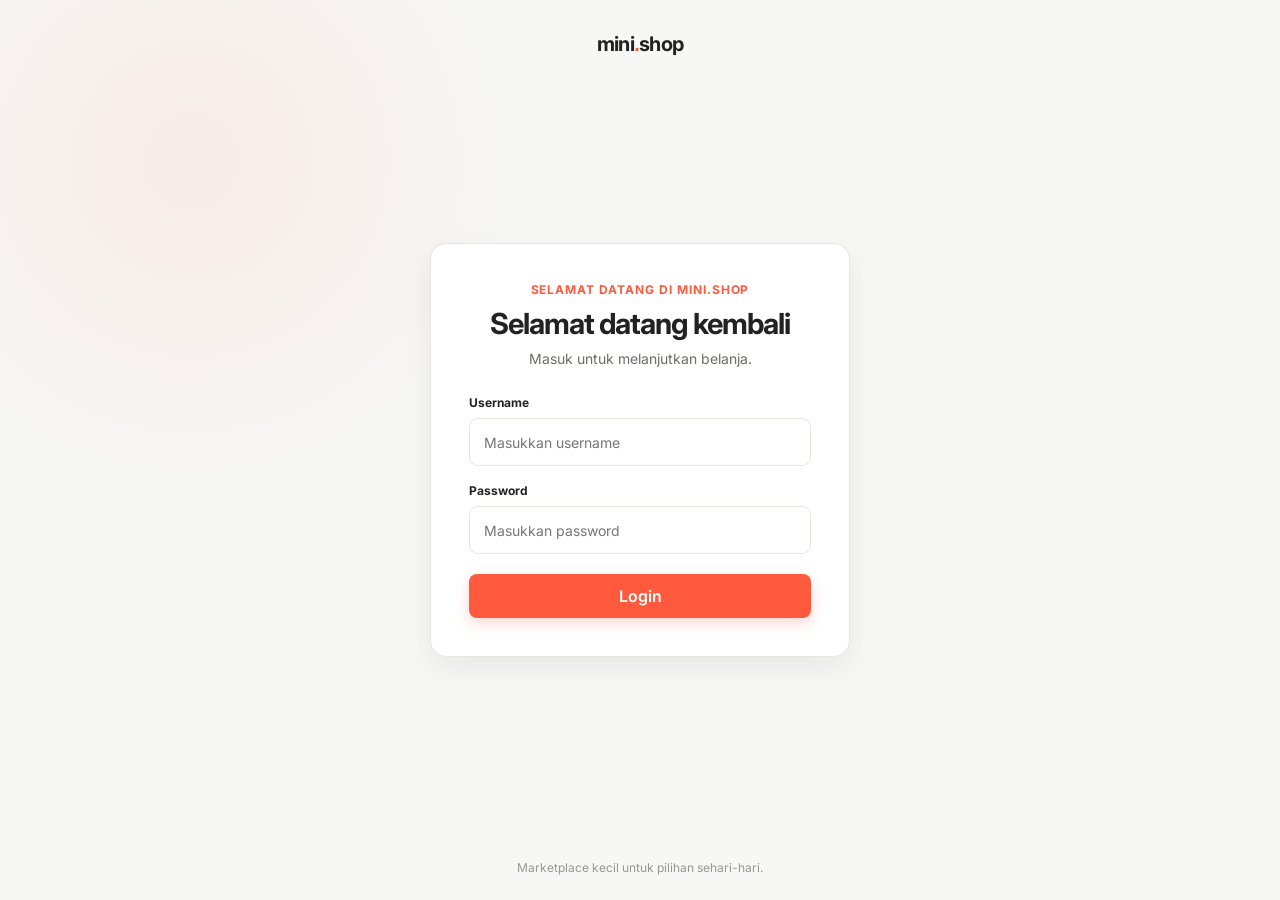
<file: Modul 2/index.html>
<!doctype html>
<html lang="id">
  <head>
    <meta charset="UTF-8" />
    <meta name="viewport" content="width=device-width, initial-scale=1.0" />
    <meta
      name="description"
      content="mini.shop — katalog belanja sederhana untuk kebutuhan sehari-hari."
    />
    <title>mini.shop — Product Catalog</title>
    <link rel="preconnect" href="https://fonts.googleapis.com" />
    <link rel="preconnect" href="https://fonts.gstatic.com" crossorigin />
    <link
      href="https://fonts.googleapis.com/css2?family=Inter:wght@400;500;600;700&display=swap"
      rel="stylesheet"
    />
    <link rel="stylesheet" href="./css/index.css" />
    <script src="./js/catalog.js" defer></script>
  </head>
  <body>
    <header class="navbar">
      <div class="nav-inner">
        <a class="logo" href="./index.html" aria-label="mini.shop home">mini<span>.</span>shop</a>

        <label class="nav-search" for="productSearch">
          <svg aria-hidden="true" viewBox="0 0 24 24">
            <circle cx="11" cy="11" r="7"></circle>
            <path d="m20 20-4-4"></path>
          </svg>
          <input
            id="productSearch"
            type="search"
            placeholder="Cari produk atau kategori..."
            autocomplete="off"
          />
        </label>

        <div class="nav-actions">
          <button class="nav-button cart-trigger" type="button" aria-label="Buka keranjang">
            <svg aria-hidden="true" viewBox="0 0 24 24">
              <path d="M3 4h2l2.4 10.2a2 2 0 0 0 2 1.5h7.8a2 2 0 0 0 1.9-1.4L21 8H7"></path>
              <circle cx="10" cy="20" r="1"></circle>
              <circle cx="18" cy="20" r="1"></circle>
            </svg>
            <span class="cart-text">Keranjang</span>
            <span class="cart-badge" id="cartBadge">0</span>
          </button>
          <span class="nav-divider" aria-hidden="true"></span>
          <span class="user-greeting">Halo, <strong id="userName">User</strong></span>
          <button class="nav-button" id="logoutButton" type="button">Logout</button>
        </div>
      </div>
    </header>

    <main class="catalog">
      <section class="filter-panel" aria-label="Pencarian dan filter produk">
        <label class="select-field" for="categoryFilter">
          <select id="categoryFilter">
            <option value="all">Semua kategori</option>
          </select>
        </label>

        <label class="select-field" for="sortProducts">
          <select id="sortProducts">
            <option value="default">Urutkan</option>
            <option value="price-asc">Harga: Termurah</option>
            <option value="price-desc">Harga: Termahal</option>
            <option value="rating-desc">Rating tertinggi</option>
          </select>
        </label>
        <span id="resultCount" class="result-count"></span>
      </section>

      <section class="products-section" aria-label="Daftar produk">
        <div id="globalError" class="status-card error-card hidden" role="alert">
          <span class="status-icon">!</span>
          <h3>Produk gagal dimuat</h3>
          <p id="errorMessage">Terjadi masalah saat menghubungi server.</p>
          <button class="button button-secondary" id="retryButton" type="button">Coba lagi</button>
        </div>

        <div id="emptyState" class="status-card hidden">
          <span class="status-icon search-status">⌕</span>
          <h3>Produk tidak ditemukan</h3>
          <p>Coba kata kunci lain atau hapus filter yang sedang digunakan.</p>
          <button class="button button-secondary" id="clearFilterButton" type="button">
            Hapus filter
          </button>
        </div>

        <div class="product-grid" id="productGrid" aria-live="polite"></div>

        <div class="load-more-wrap">
          <button class="button button-secondary hidden" id="loadMoreButton" type="button">
            Tampilkan lebih banyak
          </button>
        </div>
      </section>
    </main>

    <footer class="footer">
      <a class="logo footer-logo" href="./index.html">mini<span>.</span>shop</a>
      <span>© 2026 mini.shop</span>
    </footer>

    <div class="modal-layer hidden" id="productModal" role="presentation">
      <section class="product-modal" role="dialog" aria-modal="true" aria-labelledby="modalTitle">
        <button class="icon-button modal-close" type="button" data-close-modal aria-label="Tutup detail">
          ×
        </button>
        <div class="modal-image-wrap">
          <img id="modalImage" src="" alt="" />
        </div>
        <div class="modal-details">
          <span class="modal-category" id="modalCategory"></span>
          <h2 id="modalTitle"></h2>
          <p class="brand" id="modalBrand"></p>
          <div class="modal-facts">
            <span class="rating">★ <strong id="modalRating"></strong></span>
            <span aria-hidden="true">•</span>
            <span id="modalStock"></span>
          </div>
          <p class="description" id="modalDescription"></p>
          <div class="modal-price">
            <strong id="modalPrice"></strong>
            <span id="modalDiscount"></span>
          </div>
          <button class="button button-primary" id="modalAddButton" type="button">
            Tambah ke Keranjang
          </button>
        </div>
      </section>
    </div>

    <div class="modal-layer cart-layer hidden" id="cartLayer" role="presentation">
      <aside class="cart-drawer" role="dialog" aria-modal="true" aria-labelledby="cartTitle">
        <div class="cart-header">
          <div>
            <span class="eyebrow">Belanjaanmu</span>
            <h2 id="cartTitle">Keranjang</h2>
          </div>
          <button class="icon-button" type="button" data-close-cart aria-label="Tutup keranjang">
            ×
          </button>
        </div>

        <div class="cart-list" id="cartList"></div>

        <div class="cart-empty hidden" id="emptyCart">
          <span class="status-icon">⌑</span>
          <h3>Keranjang masih kosong</h3>
          <p>Produk yang kamu tambahkan akan muncul di sini.</p>
          <button class="button button-secondary" type="button" data-close-cart>
            Lanjut belanja
          </button>
        </div>

        <div class="cart-summary" id="cartSummary">
          <div><span>Total item</span><strong id="cartTotalItems">0</strong></div>
          <div class="grand-total"><span>Total belanja</span><strong id="cartTotalPrice">$0.00</strong></div>
          <button class="button button-primary" type="button">Lihat ringkasan belanja</button>
          <button class="button button-plain" type="button" data-close-cart>Lanjut belanja</button>
        </div>
      </aside>
    </div>

    <div class="toast hidden" id="toast" role="status" aria-live="polite"></div>
  </body>
</html>
</file>
<file: Modul 2/css/index.css>
:root {
  --accent: #ff5a3d;
  --accent-dark: #e94a2f;
  --accent-soft: #fff0ec;
  --ink: #222222;
  --muted: #6e6d69;
  --subtle: #989690;
  --line: #e8e6e1;
  --surface: #ffffff;
  --canvas: #f7f7f5;
  --warm: #f1eee9;
  --danger: #b53928;
  --danger-soft: #fff1ee;
  --nav-surface: #fff3ef;
  --nav-line: #f2d8d1;
  --shadow: 0 10px 30px rgba(32, 28, 24, 0.07);
  --shadow-hover: 0 16px 34px rgba(32, 28, 24, 0.12);
  --radius-small: 8px;
  --radius: 12px;
  --radius-large: 16px;
  color: var(--ink);
  font-family: "Inter", Arial, sans-serif;
  font-synthesis: none;
}

* {
  box-sizing: border-box;
}

html {
  background: var(--canvas);
  scroll-behavior: smooth;
}

body {
  min-width: 320px;
  min-height: 100vh;
  margin: 0;
  background: var(--canvas);
  color: var(--ink);
}

body.no-scroll {
  overflow: hidden;
}

button,
input,
select {
  font: inherit;
}

button,
a {
  -webkit-tap-highlight-color: transparent;
}

button {
  cursor: pointer;
}

img {
  display: block;
  max-width: 100%;
}

.hidden {
  display: none !important;
}

svg {
  width: 20px;
  height: 20px;
  fill: none;
  stroke: currentColor;
  stroke-linecap: round;
  stroke-linejoin: round;
  stroke-width: 1.8;
}

.logo {
  flex: 0 0 auto;
  color: var(--ink);
  font-size: 20px;
  font-weight: 700;
  letter-spacing: -0.7px;
  text-decoration: none;
}

.logo span,
.eyebrow {
  color: var(--accent);
}

.eyebrow {
  display: block;
  margin-bottom: 9px;
  font-size: 12px;
  font-weight: 700;
  letter-spacing: 0.08em;
  text-transform: uppercase;
}

.button {
  min-height: 44px;
  display: inline-flex;
  align-items: center;
  justify-content: center;
  gap: 8px;
  border: 1px solid transparent;
  border-radius: var(--radius-small);
  padding: 0 18px;
  font-weight: 600;
  transition:
    background 160ms ease,
    border-color 160ms ease,
    color 160ms ease,
    transform 160ms ease,
    box-shadow 160ms ease;
}

.button:disabled {
  cursor: not-allowed;
  opacity: 0.65;
}

.button-primary {
  background: var(--accent);
  color: white;
  box-shadow: 0 5px 14px rgba(255, 90, 61, 0.24);
}

.button-primary:hover:not(:disabled) {
  background: var(--accent-dark);
  transform: translateY(-1px);
}

.button-secondary {
  border-color: var(--line);
  background: var(--surface);
  color: var(--ink);
}

.button-secondary:hover {
  border-color: #cbc7c0;
  box-shadow: 0 5px 14px rgba(32, 28, 24, 0.06);
}

.button-plain {
  background: transparent;
  color: var(--muted);
}

.button-plain:hover {
  color: var(--ink);
}

button:focus-visible,
a:focus-visible,
input:focus-visible,
select:focus-visible,
.product-card:focus-visible {
  outline: 3px solid rgba(255, 90, 61, 0.25);
  outline-offset: 2px;
}
.navbar {
  position: sticky;
  z-index: 20;
  top: 0;
  border-bottom: 1px solid var(--line);
  background: rgba(255, 255, 255, 0.96);
  backdrop-filter: blur(12px);
}

.nav-inner {
  width: min(calc(100% - 48px), 1320px);
  height: 64px;
  display: flex;
  align-items: center;
  justify-content: space-between;
  gap: 24px;
  margin: 0 auto;
}

.nav-actions {
  display: flex;
  align-items: center;
  gap: 6px;
  white-space: nowrap;
}

.nav-button {
  min-height: 38px;
  display: inline-flex;
  align-items: center;
  gap: 7px;
  position: relative;
  border: 0;
  border-radius: var(--radius-small);
  padding: 0 10px;
  background: transparent;
  color: var(--muted);
  font-weight: 600;
}

.nav-button:hover {
  background: var(--warm);
  color: var(--ink);
}

.nav-divider {
  width: 1px;
  height: 24px;
  margin: 0 6px;
  background: var(--line);
}

.user-greeting {
  margin-right: 8px;
  color: var(--muted);
  font-size: 14px;
}

.user-greeting strong {
  color: var(--ink);
}

.cart-badge {
  min-width: 19px;
  height: 19px;
  display: grid;
  place-items: center;
  position: absolute;
  top: -3px;
  left: 23px;
  border: 2px solid white;
  border-radius: 50%;
  background: var(--accent);
  color: white;
  font-size: 10px;
  font-weight: 700;
}

.catalog {
  width: min(calc(100% - 48px), 1320px);
  margin: 0 auto;
  padding: 38px 0 72px;
}

.hero {
  padding-bottom: 28px;
}

.hero h1 {
  margin: 7px 0 0;
  font-size: clamp(28px, 2.8vw, 38px);
  line-height: 1.15;
  letter-spacing: -0.035em;
}

.hero p {
  margin: 9px 0 0;
  color: var(--muted);
  font-size: 14px;
}

.welcome-line {
  color: var(--muted);
  font-size: 13px;
}

.filter-panel {
  display: grid;
  grid-template-columns: minmax(280px, 1fr) 210px 230px;
  gap: 12px;
}

.search-field {
  height: 48px;
  display: flex;
  align-items: center;
  gap: 11px;
  border: 1px solid var(--line);
  border-radius: 10px;
  padding: 0 16px;
  background: var(--surface);
  color: var(--subtle);
}

.search-field:focus-within,
.select-field:focus-within {
  border-color: var(--accent);
  box-shadow: 0 0 0 3px var(--accent-soft);
}

.search-field input {
  width: 100%;
  border: 0;
  outline: 0;
  background: transparent;
  color: var(--ink);
  font-size: 14px;
}

input::placeholder {
  color: var(--subtle);
}

.select-field {
  min-width: 0;
  height: 48px;
  display: grid;
  align-content: center;
  border: 1px solid var(--line);
  border-radius: 10px;
  padding: 6px 13px;
  background: var(--surface);
}

.select-field span {
  color: var(--subtle);
  font-size: 10px;
  font-weight: 700;
  letter-spacing: 0.05em;
  text-transform: uppercase;
}

.select-field select {
  width: 100%;
  border: 0;
  outline: 0;
  background: transparent;
  color: var(--ink);
  font-size: 14px;
  font-weight: 600;
}

.category-shortcuts {
  display: flex;
  align-items: center;
  gap: 4px;
  margin: 14px 0 40px;
  padding-bottom: 4px;
  overflow-x: auto;
}

.category-button {
  min-height: 36px;
  flex: 0 0 auto;
  border: 0;
  border-radius: var(--radius-small);
  padding: 0 13px;
  background: transparent;
  color: var(--muted);
  font-size: 14px;
  font-weight: 600;
}

.category-button:hover {
  background: var(--warm);
  color: var(--ink);
}

.category-button.active {
  background: var(--accent);
  color: white;
}

.section-heading {
  display: flex;
  align-items: flex-end;
  justify-content: space-between;
  gap: 20px;
  margin-bottom: 22px;
}

.section-heading .eyebrow {
  margin-bottom: 7px;
}

.section-heading h2 {
  margin: 0;
  font-size: 25px;
  letter-spacing: -0.025em;
}

.result-count {
  color: var(--muted);
  font-size: 13px;
}

.product-grid {
  display: grid;
  grid-template-columns: repeat(4, minmax(0, 1fr));
  gap: 20px;
}

.product-card {
  min-width: 0;
  overflow: hidden;
  border: 1px solid var(--line);
  border-radius: var(--radius);
  background: var(--surface);
  box-shadow: 0 4px 15px rgba(32, 28, 24, 0.035);
  cursor: pointer;
  transition:
    transform 180ms ease,
    box-shadow 180ms ease,
    border-color 180ms ease;
}

.product-card:hover {
  transform: translateY(-4px);
  border-color: #dad6cf;
  box-shadow: var(--shadow-hover);
}

.product-image-wrap {
  aspect-ratio: 1.18 / 1;
  position: relative;
  overflow: hidden;
  background: var(--warm);
}

.product-image {
  width: 100%;
  height: 100%;
  object-fit: contain;
  padding: 12px;
  transition: transform 300ms ease;
}

.product-card:hover .product-image {
  transform: scale(1.035);
}

.discount-badge {
  position: absolute;
  top: 12px;
  left: 12px;
  border-radius: 6px;
  padding: 5px 8px;
  background: var(--surface);
  color: var(--accent-dark);
  box-shadow: 0 4px 12px rgba(32, 28, 24, 0.1);
  font-size: 11px;
  font-weight: 700;
}

.product-content {
  padding: 16px;
}

.product-meta {
  display: flex;
  align-items: center;
  justify-content: space-between;
  color: var(--muted);
  font-size: 11px;
  font-weight: 600;
}

.rating {
  color: var(--ink);
  font-size: 12px;
  font-weight: 700;
}

.rating::first-letter {
  color: #f5a623;
}

.product-content h3 {
  min-height: 40px;
  margin: 8px 0 16px;
  font-size: 15px;
  line-height: 1.35;
  letter-spacing: -0.01em;
}

.product-footer {
  display: flex;
  align-items: center;
  justify-content: space-between;
  gap: 12px;
}

.product-footer > strong {
  font-size: 17px;
}

.add-cart-button {
  width: 38px;
  height: 38px;
  display: grid;
  flex: 0 0 auto;
  place-items: center;
  border: 1px solid var(--accent);
  border-radius: var(--radius-small);
  background: var(--accent);
  color: white;
  font-size: 21px;
  line-height: 1;
}

.add-cart-button:hover {
  background: var(--accent-dark);
  transform: rotate(4deg);
}

.load-more-wrap {
  display: flex;
  justify-content: center;
  margin-top: 38px;
}

.load-more-wrap .button {
  min-width: 180px;
}

.status-card {
  min-height: 340px;
  display: flex;
  flex-direction: column;
  align-items: center;
  justify-content: center;
  border: 1px dashed #d9d6cf;
  border-radius: var(--radius-large);
  background: var(--surface);
  text-align: center;
}

.status-icon {
  width: 58px;
  height: 58px;
  display: grid;
  place-items: center;
  margin-bottom: 16px;
  border-radius: 50%;
  background: var(--danger-soft);
  color: var(--danger);
  font-size: 24px;
  font-weight: 700;
}

.search-status {
  background: var(--accent-soft);
  color: var(--accent);
}

.status-card h3 {
  margin: 0;
  font-size: 19px;
}

.status-card p {
  max-width: 440px;
  margin: 9px 20px 20px;
  color: var(--muted);
  font-size: 14px;
  line-height: 1.6;
}

.skeleton-card {
  pointer-events: none;
}

.skeleton-card:hover {
  transform: none;
}

.skeleton {
  display: block;
  height: 12px;
  border-radius: 6px;
  background: linear-gradient(90deg, #eeece8 25%, #f7f6f3 50%, #eeece8 75%);
  background-size: 200% 100%;
  animation: shimmer 1.35s infinite;
}

.skeleton-image {
  height: 240px;
  border-radius: 0;
}

.skeleton-content {
  display: grid;
  gap: 14px;
  padding: 18px;
}

.skeleton-short {
  width: 35%;
  height: 9px;
}

.skeleton-medium {
  width: 60%;
}

@keyframes shimmer {
  to {
    background-position: -200% 0;
  }
}

.footer {
  width: min(calc(100% - 48px), 1320px);
  display: flex;
  align-items: center;
  gap: 22px;
  margin: 0 auto;
  padding: 28px 0;
  border-top: 1px solid var(--line);
  color: var(--muted);
  font-size: 12px;
}

.footer p {
  margin: 0;
}

.footer > span {
  margin-left: auto;
}

.footer-logo {
  font-size: 16px;
}

.modal-layer {
  position: fixed;
  z-index: 50;
  inset: 0;
  display: grid;
  place-items: center;
  padding: 28px;
  background: rgba(24, 22, 20, 0.54);
  animation: fade-in 150ms ease-out;
}

@keyframes fade-in {
  from {
    opacity: 0;
  }
}

.product-modal {
  width: min(900px, 100%);
  display: grid;
  grid-template-columns: 1.03fr 0.97fr;
  position: relative;
  overflow: hidden;
  border-radius: var(--radius-large);
  background: var(--surface);
  box-shadow: 0 30px 80px rgba(20, 17, 14, 0.24);
  animation: modal-in 190ms ease-out;
}

@keyframes modal-in {
  from {
    transform: translateY(12px) scale(0.985);
    opacity: 0;
  }
}

.icon-button {
  width: 40px;
  height: 40px;
  display: grid;
  place-items: center;
  border: 1px solid var(--line);
  border-radius: var(--radius-small);
  background: var(--surface);
  color: var(--ink);
  font-size: 24px;
  line-height: 1;
}

.modal-close {
  position: absolute;
  z-index: 2;
  top: 16px;
  right: 16px;
  box-shadow: 0 4px 12px rgba(20, 17, 14, 0.1);
}

.modal-image-wrap {
  min-height: 530px;
  display: grid;
  place-items: center;
  background: var(--warm);
}

.modal-image-wrap img {
  width: 100%;
  height: 100%;
  max-height: 530px;
  padding: 28px;
  object-fit: contain;
}

.modal-details {
  display: flex;
  flex-direction: column;
  justify-content: center;
  padding: 54px 48px 44px;
}

.modal-category {
  color: var(--accent);
  font-size: 12px;
  font-weight: 700;
  letter-spacing: 0.06em;
  text-transform: uppercase;
}

.modal-details h2 {
  margin: 10px 0 4px;
  padding-right: 24px;
  font-size: 29px;
  line-height: 1.15;
  letter-spacing: -0.035em;
}

.brand {
  margin: 0;
  color: var(--muted);
  font-size: 13px;
}

.modal-facts {
  display: flex;
  align-items: center;
  gap: 9px;
  margin: 22px 0;
  color: var(--muted);
  font-size: 13px;
}

.description {
  margin: 0;
  color: var(--muted);
  font-size: 14px;
  line-height: 1.72;
}

.modal-price {
  display: flex;
  align-items: center;
  gap: 12px;
  margin: 26px 0 24px;
}

.modal-price strong {
  font-size: 27px;
}

.modal-price span {
  margin-left: auto;
  border-radius: 6px;
  padding: 5px 8px;
  background: var(--accent-soft);
  color: var(--accent-dark);
  font-size: 11px;
  font-weight: 700;
}

.cart-layer {
  display: flex;
  justify-content: flex-end;
  padding: 0;
}

.cart-drawer {
  width: min(440px, 100%);
  height: 100%;
  display: flex;
  flex-direction: column;
  background: var(--surface);
  box-shadow: -20px 0 55px rgba(20, 17, 14, 0.18);
  animation: drawer-in 220ms ease-out;
}

@keyframes drawer-in {
  from {
    transform: translateX(100%);
  }
}

.cart-header {
  display: flex;
  align-items: center;
  justify-content: space-between;
  padding: 26px 24px 20px;
  border-bottom: 1px solid var(--line);
}

.cart-header .eyebrow {
  margin-bottom: 4px;
}

.cart-header h2 {
  margin: 0;
  font-size: 22px;
}

.cart-list {
  flex: 1;
  overflow-y: auto;
  padding: 6px 24px;
}

.cart-item {
  display: grid;
  grid-template-columns: 86px 1fr;
  gap: 15px;
  padding: 18px 0;
  border-bottom: 1px solid var(--line);
}

.cart-item > img {
  width: 86px;
  height: 92px;
  border-radius: 9px;
  background: var(--warm);
  object-fit: contain;
}

.cart-item-details {
  min-width: 0;
}

.cart-item-heading {
  display: flex;
  align-items: flex-start;
  justify-content: space-between;
  gap: 8px;
}

.cart-item-heading h3 {
  margin: 2px 0 6px;
  font-size: 14px;
  line-height: 1.35;
}

.remove-button {
  border: 0;
  padding: 3px;
  background: transparent;
  color: var(--danger);
  font-size: 11px;
  font-weight: 600;
}

.cart-item-details > strong {
  font-size: 14px;
}

.quantity-control {
  display: inline-flex;
  align-items: center;
  gap: 12px;
  margin-top: 12px;
}

.quantity-control button {
  width: 28px;
  height: 28px;
  border: 1px solid var(--line);
  border-radius: 6px;
  background: var(--surface);
}

.quantity-control span {
  min-width: 12px;
  text-align: center;
  font-size: 12px;
  font-weight: 700;
}

.cart-summary {
  display: grid;
  gap: 11px;
  padding: 20px 24px 24px;
  border-top: 1px solid var(--line);
  background: var(--canvas);
}

.cart-summary > div {
  display: flex;
  justify-content: space-between;
  color: var(--muted);
  font-size: 13px;
}

.cart-summary .grand-total {
  align-items: baseline;
  color: var(--ink);
  font-size: 16px;
}

.grand-total strong {
  font-size: 23px;
}

.cart-empty {
  display: flex;
  flex: 1;
  flex-direction: column;
  align-items: center;
  justify-content: center;
  padding: 32px;
  text-align: center;
}

.cart-empty .status-icon {
  background: var(--accent-soft);
  color: var(--accent);
}

.cart-empty h3 {
  margin: 0;
  font-size: 19px;
}

.cart-empty p {
  margin: 9px 0 20px;
  color: var(--muted);
  font-size: 14px;
}

.toast {
  position: fixed;
  z-index: 80;
  right: 24px;
  bottom: 24px;
  max-width: 360px;
  border-radius: 10px;
  padding: 13px 16px;
  background: var(--ink);
  color: white;
  box-shadow: var(--shadow);
  font-size: 13px;
  font-weight: 600;
  animation: toast-in 180ms ease-out;
}

@keyframes toast-in {
  from {
    transform: translateY(8px);
    opacity: 0;
  }
}


@media (max-width: 1024px) {
  .nav-inner,
  .catalog,
  .footer {
    width: min(calc(100% - 36px), 1320px);
  }

  .nav-inner {
    gap: 16px;
  }

  .product-grid {
    grid-template-columns: repeat(3, minmax(0, 1fr));
  }

  .filter-panel {
    grid-template-columns: 1fr 190px 210px;
  }
}

@media (max-width: 780px) {
  .nav-inner {
    height: 64px;
  }

  .nav-actions {
    margin-left: auto;
  }

  .catalog {
    padding-top: 38px;
  }

  .filter-panel {
    grid-template-columns: 1fr 1fr;
  }

  .search-field {
    grid-column: 1 / -1;
  }

  .product-grid {
    grid-template-columns: repeat(2, minmax(0, 1fr));
  }

  .product-modal {
    max-height: calc(100vh - 40px);
    grid-template-columns: 1fr;
    overflow-y: auto;
  }

  .modal-image-wrap {
    min-height: 280px;
    max-height: 330px;
  }

  .modal-image-wrap img {
    max-height: 330px;
  }

  .modal-details {
    padding: 32px 28px;
  }
}

@media (max-width: 540px) {
  .nav-inner,
  .catalog,
  .footer {
    width: min(calc(100% - 28px), 1320px);
  }

  .navbar .logo {
    font-size: 18px;
  }

  .cart-text {
    display: none;
  }

  .nav-actions > .nav-button:last-child {
    padding: 0 6px;
    font-size: 12px;
  }

  .catalog {
    padding-top: 26px;
  }

  .hero h1 {
    font-size: 30px;
  }

  .hero p {
    max-width: 320px;
    font-size: 14px;
    line-height: 1.55;
  }

  .filter-panel {
    grid-template-columns: 1fr;
  }

  .search-field {
    grid-column: auto;
  }

  .category-shortcuts {
    margin-bottom: 36px;
  }

  .product-grid {
    gap: 12px;
  }

  .product-content {
    padding: 12px;
  }

  .product-content h3 {
    min-height: 38px;
    margin-bottom: 12px;
    font-size: 13px;
  }

  .product-meta {
    font-size: 9px;
  }

  .product-footer > strong {
    font-size: 15px;
  }

  .add-cart-button {
    width: 35px;
    height: 35px;
  }

  .result-count {
    display: none;
  }

  .modal-layer {
    align-items: flex-end;
    padding: 0;
  }

  .product-modal {
    max-height: 94vh;
    border-radius: var(--radius-large) var(--radius-large) 0 0;
  }

  .footer {
    flex-wrap: wrap;
  }

  .footer > span {
    width: 100%;
    margin: 0;
  }


}

@media (max-width: 430px) {
  .user-greeting,
  .nav-divider {
    display: none;
  }
}

@media (max-width: 370px) {
  .product-grid {
    grid-template-columns: 1fr;
  }
}




/* Compact catalog layout */
.navbar {
  border-bottom: 1px solid var(--nav-line);
  background: rgba(255, 243, 239, 0.97);
  backdrop-filter: blur(12px);
}

.navbar .logo {
  color: var(--ink);
}

.nav-inner {
  height: 64px;
  justify-content: initial;
  gap: 18px;
}

.nav-search {
  height: 40px;
  display: flex;
  flex: 1;
  align-items: center;
  gap: 9px;
  border: 1px solid var(--line);
  border-radius: var(--radius-small);
  padding: 0 13px;
  background: var(--surface);
  color: var(--subtle);
}

.nav-search:focus-within {
  border-color: var(--accent);
  background: var(--surface);
  box-shadow: 0 0 0 3px var(--accent-soft);
}

.nav-search input {
  width: 100%;
  border: 0;
  outline: 0;
  background: transparent;
  color: var(--ink);
  font-size: 13px;
}

.nav-search input::placeholder {
  color: var(--subtle);
}

.nav-actions {
  margin-left: 0;
}

.nav-button {
  border: 1px solid transparent;
  color: var(--muted);
}

.nav-button:hover {
  background: rgba(255, 90, 61, 0.09);
  color: var(--ink);
}

.nav-divider {
  background: var(--nav-line);
}

.user-greeting {
  color: var(--muted);
}

.user-greeting strong {
  color: var(--ink);
}

.cart-badge {
  border-color: var(--nav-surface);
}

.catalog {
  width: 100%;
  padding: 0 0 64px;
}

.filter-panel {
  min-height: 68px;
  display: flex;
  align-items: center;
  gap: 10px;
  border-bottom: 1px solid var(--line);
  padding: 10px max(24px, calc((100% - 1320px) / 2));
  background: var(--surface);
}

.select-field {
  width: 180px;
  height: 42px;
  display: flex;
  align-items: center;
  border-radius: var(--radius-small);
  padding: 0 10px;
}

.select-field select {
  font-size: 13px;
  font-weight: 500;
}

.products-section {
  width: min(calc(100% - 48px), 1320px);
  margin: 0 auto;
  padding-top: 26px;
}

.result-count {
  margin-left: auto;
}

.footer {
  justify-content: space-between;
}

.footer > span {
  margin-left: 0;
}

@media (max-width: 1024px) {
  .filter-panel {
    display: flex;
    padding-inline: 18px;
  }
}

@media (max-width: 780px) {
  .navbar .logo {
    font-size: 18px;
  }

  .nav-inner {
    gap: 12px;
  }

  .user-greeting,
  .nav-divider {
    display: none;
  }

  .filter-panel {
    display: flex;
    min-height: 62px;
  }

  .select-field {
    width: 170px;
  }

  .products-section {
    width: min(calc(100% - 36px), 1320px);
    padding-top: 20px;
  }
}

@media (max-width: 580px) {
  .nav-inner {
    width: calc(100% - 24px);
  }

  .navbar .logo {
    display: none;
  }

  .cart-text,
  #logoutButton {
    display: none;
  }

  .filter-panel {
    align-items: stretch;
    flex-wrap: wrap;
    padding: 10px 12px;
  }

  .select-field {
    width: calc(50% - 5px);
  }

  .result-count {
    width: 100%;
    margin-left: 0;
    text-align: right;
  }

  .products-section {
    width: calc(100% - 24px);
  }
}
</file>
<file: Modul 2/css/login.css>
:root {
  --accent: #ff5a3d;
  --accent-dark: #e94a2f;
  --accent-soft: #fff0ec;
  --ink: #222222;
  --muted: #6e6d69;
  --subtle: #989690;
  --line: #e8e6e1;
  --surface: #ffffff;
  --canvas: #f7f7f5;
  --warm: #f1eee9;
  --danger: #b53928;
  --danger-soft: #fff1ee;
  --nav-surface: #fff3ef;
  --nav-line: #f2d8d1;
  --shadow: 0 10px 30px rgba(32, 28, 24, 0.07);
  --shadow-hover: 0 16px 34px rgba(32, 28, 24, 0.12);
  --radius-small: 8px;
  --radius: 12px;
  --radius-large: 16px;
  color: var(--ink);
  font-family: "Inter", Arial, sans-serif;
  font-synthesis: none;
}

* {
  box-sizing: border-box;
}

html {
  background: var(--canvas);
  scroll-behavior: smooth;
}

body {
  min-width: 320px;
  min-height: 100vh;
  margin: 0;
  background: var(--canvas);
  color: var(--ink);
}

body.no-scroll {
  overflow: hidden;
}

button,
input,
select {
  font: inherit;
}

button,
a {
  -webkit-tap-highlight-color: transparent;
}

button {
  cursor: pointer;
}

img {
  display: block;
  max-width: 100%;
}

.hidden {
  display: none !important;
}

svg {
  width: 20px;
  height: 20px;
  fill: none;
  stroke: currentColor;
  stroke-linecap: round;
  stroke-linejoin: round;
  stroke-width: 1.8;
}

.logo {
  flex: 0 0 auto;
  color: var(--ink);
  font-size: 20px;
  font-weight: 700;
  letter-spacing: -0.7px;
  text-decoration: none;
}

.logo span,
.eyebrow {
  color: var(--accent);
}

.eyebrow {
  display: block;
  margin-bottom: 9px;
  font-size: 12px;
  font-weight: 700;
  letter-spacing: 0.08em;
  text-transform: uppercase;
}

.button {
  min-height: 44px;
  display: inline-flex;
  align-items: center;
  justify-content: center;
  gap: 8px;
  border: 1px solid transparent;
  border-radius: var(--radius-small);
  padding: 0 18px;
  font-weight: 600;
  transition:
    background 160ms ease,
    border-color 160ms ease,
    color 160ms ease,
    transform 160ms ease,
    box-shadow 160ms ease;
}

.button:disabled {
  cursor: not-allowed;
  opacity: 0.65;
}

.button-primary {
  background: var(--accent);
  color: white;
  box-shadow: 0 5px 14px rgba(255, 90, 61, 0.24);
}

.button-primary:hover:not(:disabled) {
  background: var(--accent-dark);
  transform: translateY(-1px);
}

.button-secondary {
  border-color: var(--line);
  background: var(--surface);
  color: var(--ink);
}

.button-secondary:hover {
  border-color: #cbc7c0;
  box-shadow: 0 5px 14px rgba(32, 28, 24, 0.06);
}

.button-plain {
  background: transparent;
  color: var(--muted);
}

.button-plain:hover {
  color: var(--ink);
}

button:focus-visible,
a:focus-visible,
input:focus-visible,
select:focus-visible,
.product-card:focus-visible {
  outline: 3px solid rgba(255, 90, 61, 0.25);
  outline-offset: 2px;
}
.login-body {
  background: var(--canvas);
}

.login-page {
  min-height: 100vh;
  display: grid;
  place-items: center;
  position: relative;
  padding: 80px 24px;
  background:
    radial-gradient(circle at 15% 18%, rgba(255, 90, 61, 0.08), transparent 24%),
    var(--canvas);
}

.login-logo {
  position: absolute;
  top: 32px;
  left: 50%;
  transform: translateX(-50%);
}

.login-card {
  width: min(420px, 100%);
  padding: 38px;
  border: 1px solid var(--line);
  border-radius: var(--radius-large);
  background: var(--surface);
  box-shadow: var(--shadow);
}

.login-heading {
  margin-bottom: 28px;
  text-align: center;
}

.login-heading h1 {
  margin: 0;
  font-size: 29px;
  letter-spacing: -0.035em;
}

.login-heading p {
  margin: 9px 0 0;
  color: var(--muted);
  font-size: 14px;
}

.login-card form {
  display: grid;
  gap: 17px;
}

.form-field {
  display: grid;
  gap: 8px;
}

.form-field > span {
  font-size: 12px;
  font-weight: 700;
}

.form-field input {
  width: 100%;
  height: 48px;
  border: 1px solid var(--line);
  border-radius: 9px;
  padding: 0 14px;
  outline: 0;
  background: var(--surface);
  font-size: 14px;
}

.form-field input:focus {
  border-color: var(--accent);
  box-shadow: 0 0 0 3px var(--accent-soft);
}

.login-button {
  width: 100%;
  margin-top: 3px;
}

.login-error {
  display: flex;
  align-items: flex-start;
  gap: 9px;
  border: 1px solid #f1c9c1;
  border-radius: 9px;
  padding: 11px 12px;
  background: var(--danger-soft);
  color: var(--danger);
  font-size: 12px;
  line-height: 1.45;
}

.login-error > span {
  width: 18px;
  height: 18px;
  display: grid;
  flex: 0 0 auto;
  place-items: center;
  border: 1px solid currentColor;
  border-radius: 50%;
  font-size: 11px;
  font-weight: 700;
}

.login-error p {
  margin: 0;
}

.spinner {
  width: 17px;
  height: 17px;
  border: 2px solid rgba(255, 255, 255, 0.45);
  border-top-color: white;
  border-radius: 50%;
  animation: spin 650ms linear infinite;
}

@keyframes spin {
  to {
    transform: rotate(360deg);
  }
}

.login-footnote {
  position: absolute;
  bottom: 25px;
  margin: 0;
  color: var(--subtle);
  font-size: 12px;
}

@media (max-width: 540px) {
  .login-card {
    padding: 30px 24px;
  }
}

@media (prefers-reduced-motion: reduce) {
  *,
  *::before,
  *::after {
    scroll-behavior: auto !important;
    animation-duration: 0.01ms !important;
    animation-iteration-count: 1 !important;
    transition-duration: 0.01ms !important;
  }
}
</file>
